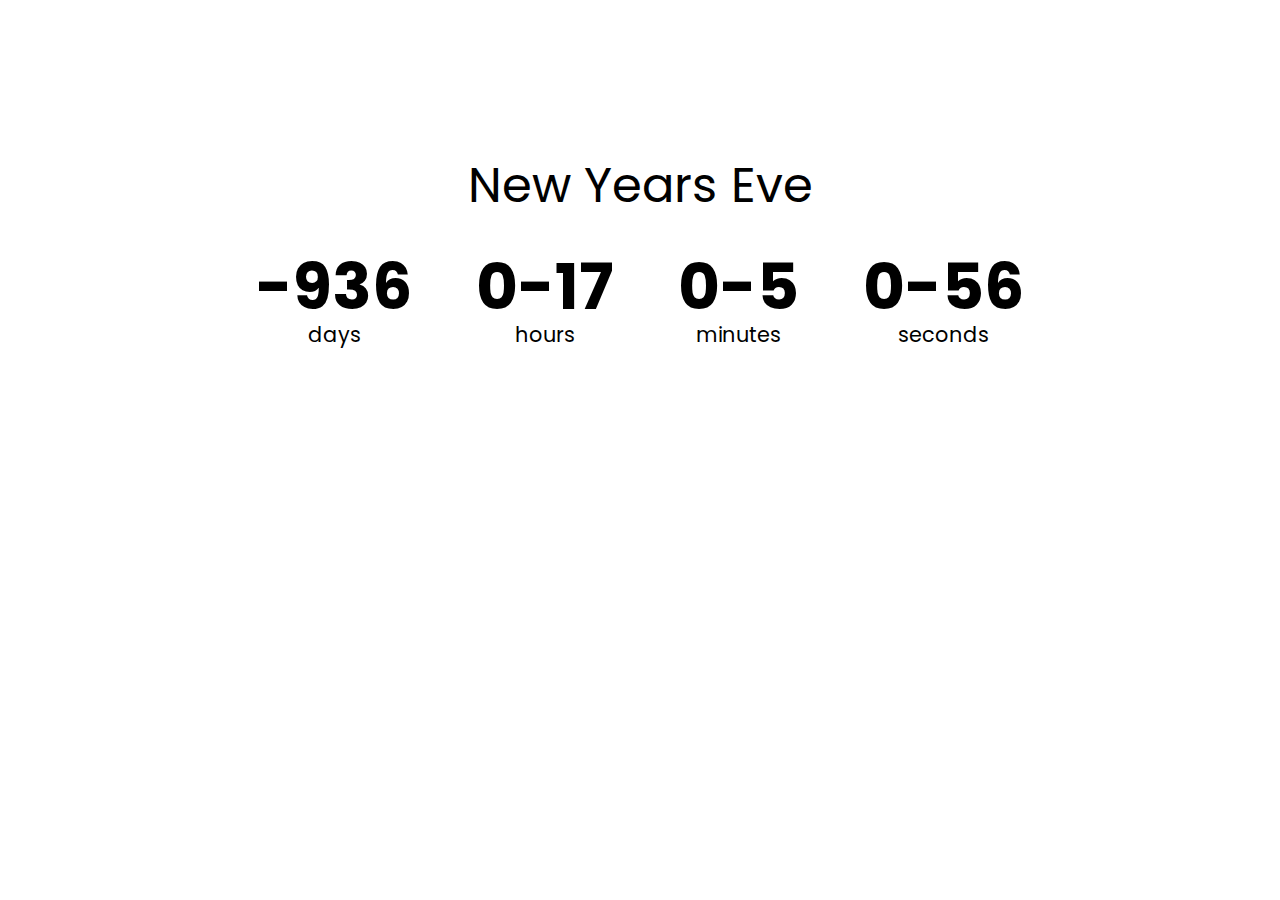
<file: count-down-timer/index.html>
<!DOCTYPE html>
<html lang="en">
<head>
    <meta charset="UTF-8">
    <meta name="viewport" content="width=device-width, initial-scale=1.0">
    <link rel ="stylesheet" href="style.css">
    <script src = "script.js" defer></script>
    <title>Countdown Timer</title>
</head>
<body>
  <h1>New Years Eve</h1>

  <div class="countdown-container">
    <div class="countdown-el days-c">
      <p class="big-text" id="days">0</p>
      <span> days</span>
    </div>
    <div class="countdown-el hours-c">
      <p class="big-text" id="hours">0</p>
      <span> hours</span>
    </div>
    <div class="countdown-el minutes-c">
      <p class="big-text" id="minutes">0</p>
      <span> minutes</span>
    </div>
    <div class="countdown-el seconds-c">
      <p class="big-text" id="seconds">0</p>
      <span> seconds</span>
    </div>
    
  </div>
</body>
</html>
</file>
<file: count-down-timer/style.css>
@import url('https://fonts.googleapis.com/css2?family=Poppins:wght@200;400;500&family=Roboto:ital,wght@0,400;0,500;1,400&display=swap');


* {
  box-sizing: border-box;
}

body {
  background-image: url(https://images.unsplash.com/photo-1517299321609-52687d1bc55a?ixlib=rb-4.0.3&ixid=M3wxMjA3fDB8MHxwaG90by1wYWdlfHx8fGVufDB8fHx8fA%3D%3D&auto=format&fit=crop&w=870&q=80);
  min-height: 100vh;
  display: flex;
  align-items: center;
  justify-content: center;
  flex-direction: column;
  background-position: center center;
  font-family: 'Poppins', sans-serif;
  margin: 0;
}

h1 {
  font-weight: normal;
  font-size: 3rem;
  margin-top: -25rem;
}

.countdown-container {
  display: flex;
  flex-wrap: wrap;
  justify-content: center;
}

.big-text {
  font-weight: bold;
  font-size: 4rem;
  line-height: 1;
  margin: 0 2rem;
}

.countdown-el {
  text-align: center;
  font-size: 1.3rem;
}
</file>
